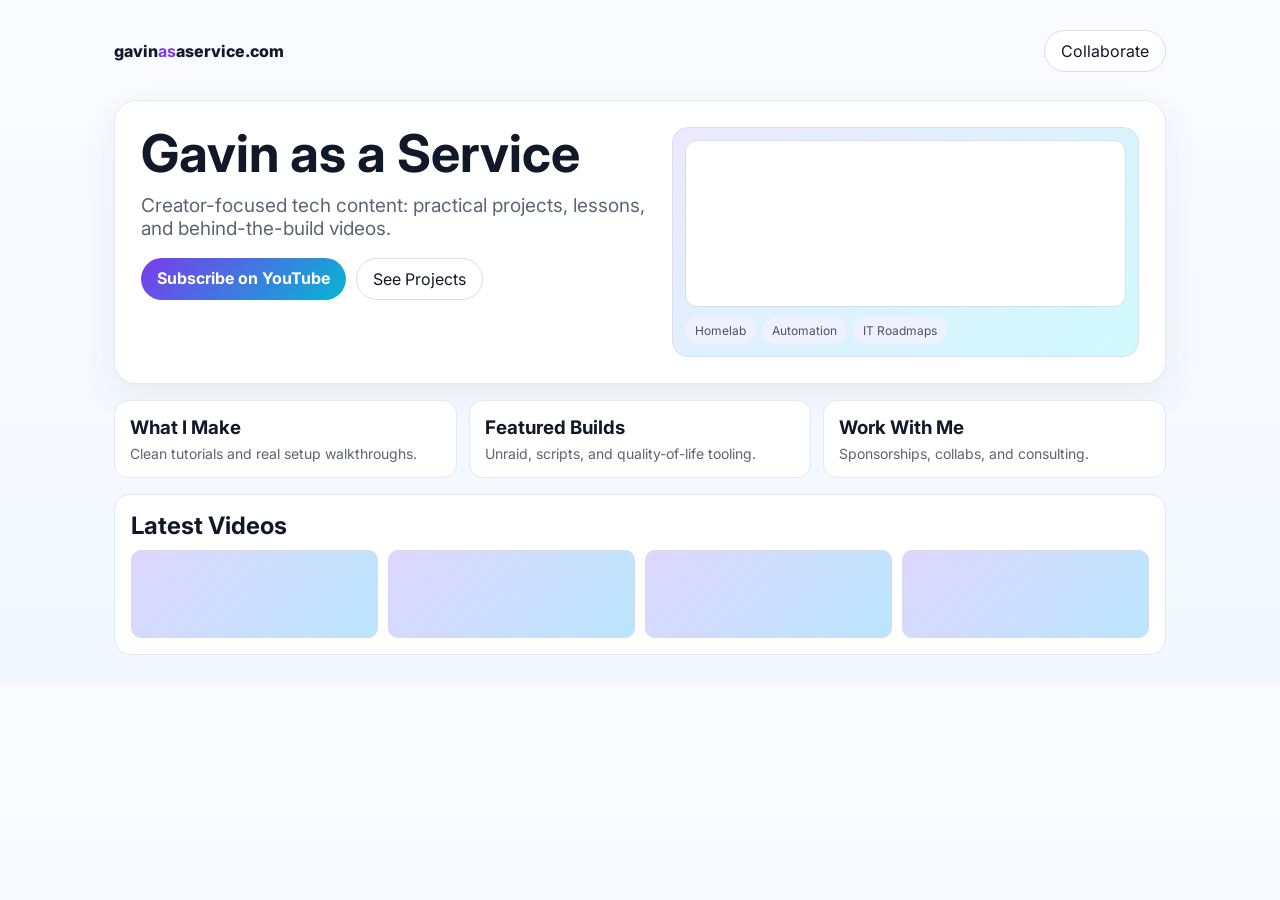
<file: bright-variant/index.html>
<!doctype html>
<html lang="en">
<head>
  <meta charset="UTF-8" />
  <meta name="viewport" content="width=device-width, initial-scale=1.0" />
  <meta name="description" content="Gavin as a Service — creator-focused tech content." />
  <title>Gavin as a Service (Bright)</title>
  <link rel="preconnect" href="https://fonts.googleapis.com" />
  <link rel="preconnect" href="https://fonts.gstatic.com" crossorigin />
  <link href="https://fonts.googleapis.com/css2?family=Inter:wght@400;500;700;800&display=swap" rel="stylesheet" />
  <link rel="stylesheet" href="styles.css" />
</head>
<body>
  <div class="wrap">
    <header class="nav">
      <div class="logo">gavin<b>as</b>aservice.com</div>
      <a class="btn" href="mailto:gavin@hometech.fm">Collaborate</a>
    </header>

    <section class="hero">
      <div>
        <h1>Gavin as a Service</h1>
        <p>Creator-focused tech content: practical projects, lessons, and behind-the-build videos.</p>
        <div class="cta">
          <a class="btn primary" href="https://youtube.com/@GavinAsAService" target="_blank" rel="noopener">Subscribe on YouTube</a>
          <a class="btn" href="#projects">See Projects</a>
        </div>
      </div>
      <div class="shot" aria-hidden="true">
        <div class="screen"></div>
        <div><span class="chip">Homelab</span><span class="chip">Automation</span><span class="chip">IT Roadmaps</span></div>
      </div>
    </section>

    <section class="grid">
      <article class="card"><h3>What I Make</h3><p>Clean tutorials and real setup walkthroughs.</p></article>
      <article class="card"><h3>Featured Builds</h3><p>Unraid, scripts, and quality-of-life tooling.</p></article>
      <article class="card"><h3>Work With Me</h3><p>Sponsorships, collabs, and consulting.</p></article>
    </section>

    <section id="projects" class="videos">
      <h2>Latest Videos</h2>
      <div class="row">
        <a class="thumb" href="https://youtube.com/@GavinAsAService" target="_blank" rel="noopener"></a>
        <a class="thumb" href="https://youtube.com/@GavinAsAService" target="_blank" rel="noopener"></a>
        <a class="thumb" href="https://youtube.com/@GavinAsAService" target="_blank" rel="noopener"></a>
        <a class="thumb" href="https://youtube.com/@GavinAsAService" target="_blank" rel="noopener"></a>
      </div>
    </section>
  </div>
</body>
</html>
</file>
<file: bright-variant/styles.css>
:root{--bg:#f6f8ff;--panel:#ffffff;--text:#111827;--muted:#5b6473;--accent:#7c3aed;--accent2:#06b6d4;--chip:#eef2ff}
*{box-sizing:border-box}
body{margin:0;font-family:Inter,system-ui,Segoe UI,Roboto,sans-serif;background:linear-gradient(180deg,#f9fbff,#f3f7ff);color:var(--text)}
a{color:#4f46e5;text-decoration:none}
a:hover{text-decoration:underline}
.wrap{max-width:1100px;margin:0 auto;padding:30px 24px}
.nav{display:flex;justify-content:space-between;align-items:center;margin-bottom:28px}
.logo{font-weight:800}.logo b{color:var(--accent)}
.btn{display:inline-block;padding:10px 16px;border-radius:999px;border:1px solid #d8dff0;background:#fff;color:#111827;text-decoration:none}
.btn:hover{text-decoration:none;transform:translateY(-1px)}
.hero{background:var(--panel);border:1px solid #e3e8f5;border-radius:22px;padding:26px;display:grid;grid-template-columns:1.1fr 1fr;gap:18px;box-shadow:0 14px 35px rgba(74,85,130,.08)}
h1{font-size:52px;line-height:1.05;margin:0 0 12px}
p{margin:0 0 18px;color:var(--muted);font-size:19px}
.cta{display:flex;gap:10px;flex-wrap:wrap}.primary{background:linear-gradient(135deg,var(--accent),var(--accent2));color:white;border:none;font-weight:700}
.shot{height:230px;border-radius:16px;background:linear-gradient(140deg,#ede9fe,#cffafe);border:1px solid #dadcf6;padding:12px;display:grid;grid-template-rows:1fr auto;gap:10px}
.screen{background:#fff;border:1px solid #d7ddf0;border-radius:12px;padding:10px}
.chip{display:inline-block;background:var(--chip);padding:6px 10px;border-radius:999px;font-size:12px;color:#4b5563;margin-right:6px}
.grid{display:grid;grid-template-columns:repeat(3,1fr);gap:12px;margin:16px 0}
.card{background:#fff;border:1px solid #e2e8f6;border-radius:14px;padding:15px}
.card h3{margin:0 0 6px}.card p{margin:0;font-size:14px}
.videos{background:#fff;border:1px solid #e2e8f6;border-radius:16px;padding:16px}
.videos h2{margin:0 0 10px}
.row{display:grid;grid-template-columns:repeat(4,1fr);gap:10px}
.thumb{height:88px;background:linear-gradient(130deg,#ddd6fe,#bae6fd);border-radius:10px;border:1px solid #d6d9f0;display:block}
@media (max-width:900px){
  .hero{grid-template-columns:1fr}
  .grid,.row{grid-template-columns:1fr}
  h1{font-size:42px}
}
</file>
